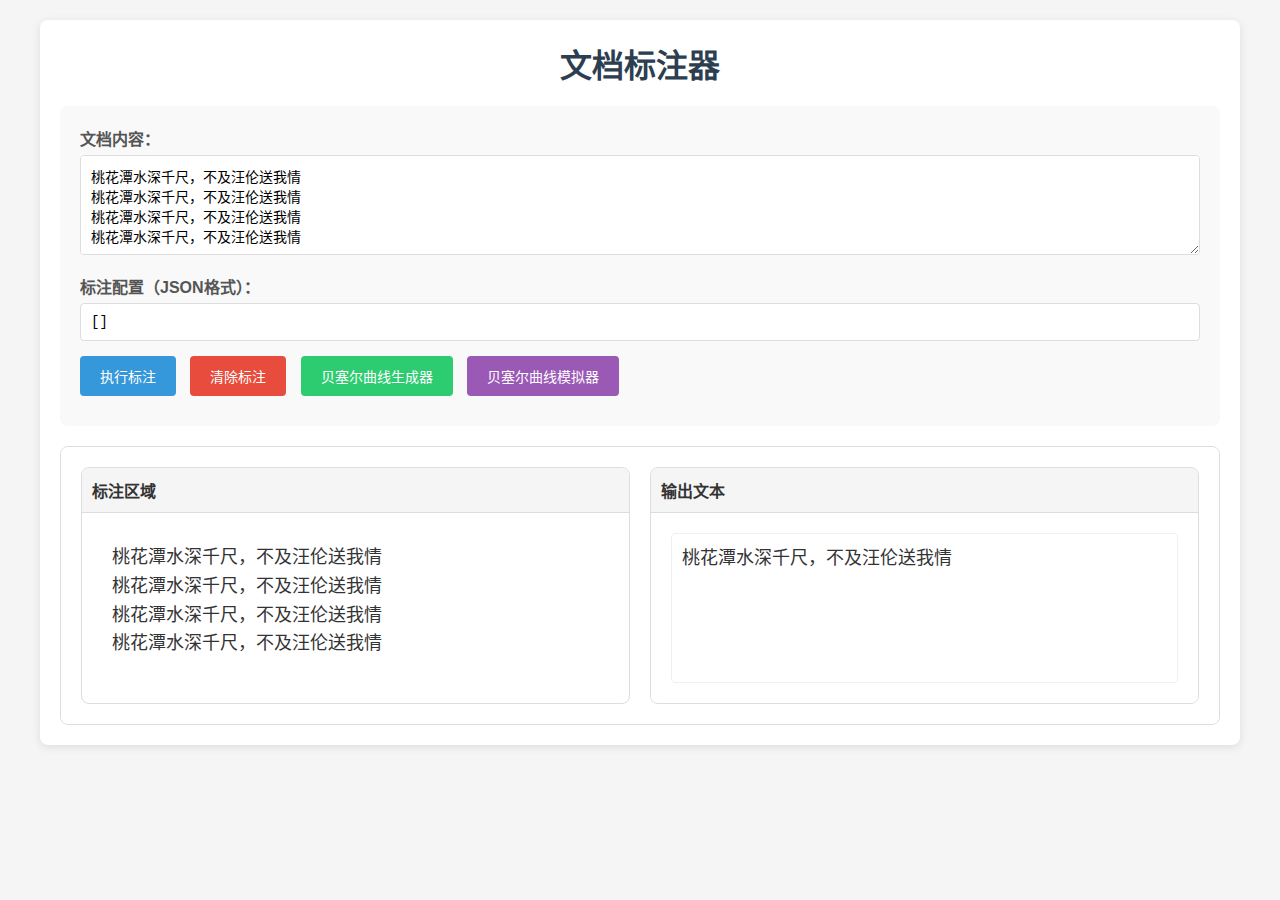
<file: index.html>
<!DOCTYPE html>
<html lang="zh-CN">
<head>
    <meta charset="UTF-8">
    <meta name="viewport" content="width=device-width, initial-scale=1.0">
    <title>文档标注器</title>
    <link rel="stylesheet" href="styles.css">
</head>
<body>
    <div class="container">
        <h1>文档标注器</h1>
        
        <div class="input-section">
            <div class="input-group">
                <label for="document-text">文档内容：</label>
                <textarea id="document-text" placeholder="请输入或粘贴文档内容...">桃花潭水深千尺，不及汪伦送我情
桃花潭水深千尺，不及汪伦送我情
桃花潭水深千尺，不及汪伦送我情
桃花潭水深千尺，不及汪伦送我情</textarea>
            </div>
            
            <div class="input-group">
                <label for="annotation-input">标注配置（JSON格式）：</label>
                <input type="text" id="annotation-input" placeholder='例如：{"start_index":0,"end_index":3}' value='[]'>
            </div>
            
            <!-- 移除了标注类型按钮，改为右键菜单 -->
            
            <!-- 贝塞尔曲线参数调整已移除，使用预定义的多阶贝塞尔曲线 -->
            
            <div class="action-buttons">
                <button id="execute-btn">执行标注</button>
                <button id="clear-btn">清除标注</button>
                <a href="bezier.html" style="display: inline-block; padding: 10px 20px; margin-right: 10px; background-color: #2ecc71; color: white; text-decoration: none; border-radius: 4px; font-size: 14px; transition: all 0.3s;">贝塞尔曲线生成器</a>
                <a href="bezier-simulator.html" style="display: inline-block; padding: 10px 20px; margin-right: 10px; background-color: #9b59b6; color: white; text-decoration: none; border-radius: 4px; font-size: 14px; transition: all 0.3s;">贝塞尔曲线模拟器</a>
            </div>
        </div>
        
        <div class="preview-section">
            <div class="preview-container">
                <!-- 左侧：标注区域 -->
                <div class="preview-panel annotation-panel">
                    <h3>标注区域</h3>
                    <div class="document-layer" id="document-layer">
                        <div class="text-content" id="text-content">桃花潭水深千尺，不及汪伦送我情</div>
                        <canvas class="annotation-layer" id="annotation-canvas" width="500" height="200"></canvas>
                    </div>
                </div>
                <!-- 右侧：输出文本区域 -->
                <div class="preview-panel output-panel">
                    <h3>输出文本</h3>
                    <div class="output-layer" id="output-layer">
                        <div class="output-content" id="output-content">桃花潭水深千尺，不及汪伦送我情</div>
                    </div>
                </div>
            </div>
        </div>
        
        <!-- 右键菜单 -->
        <div id="context-menu">
            <div class="menu-item" data-action="box">框选 (Box)</div>
            <div class="menu-item" data-action="delete">删除 (Delete)</div>
            <div class="menu-item" data-action="switch">换位 (Switch)</div>
            <div class="menu-item" data-action="clear">清除 (Clear)</div>
        </div>
    </div>
    
    <script src="pz_box.js"></script>
    <script src="pz_delete.js"></script>
    <script src="pz_switch.js"></script>
    <script src="script.js"></script>
    <script src="pz_clear.js"></script>
</body>
</html>
</file>
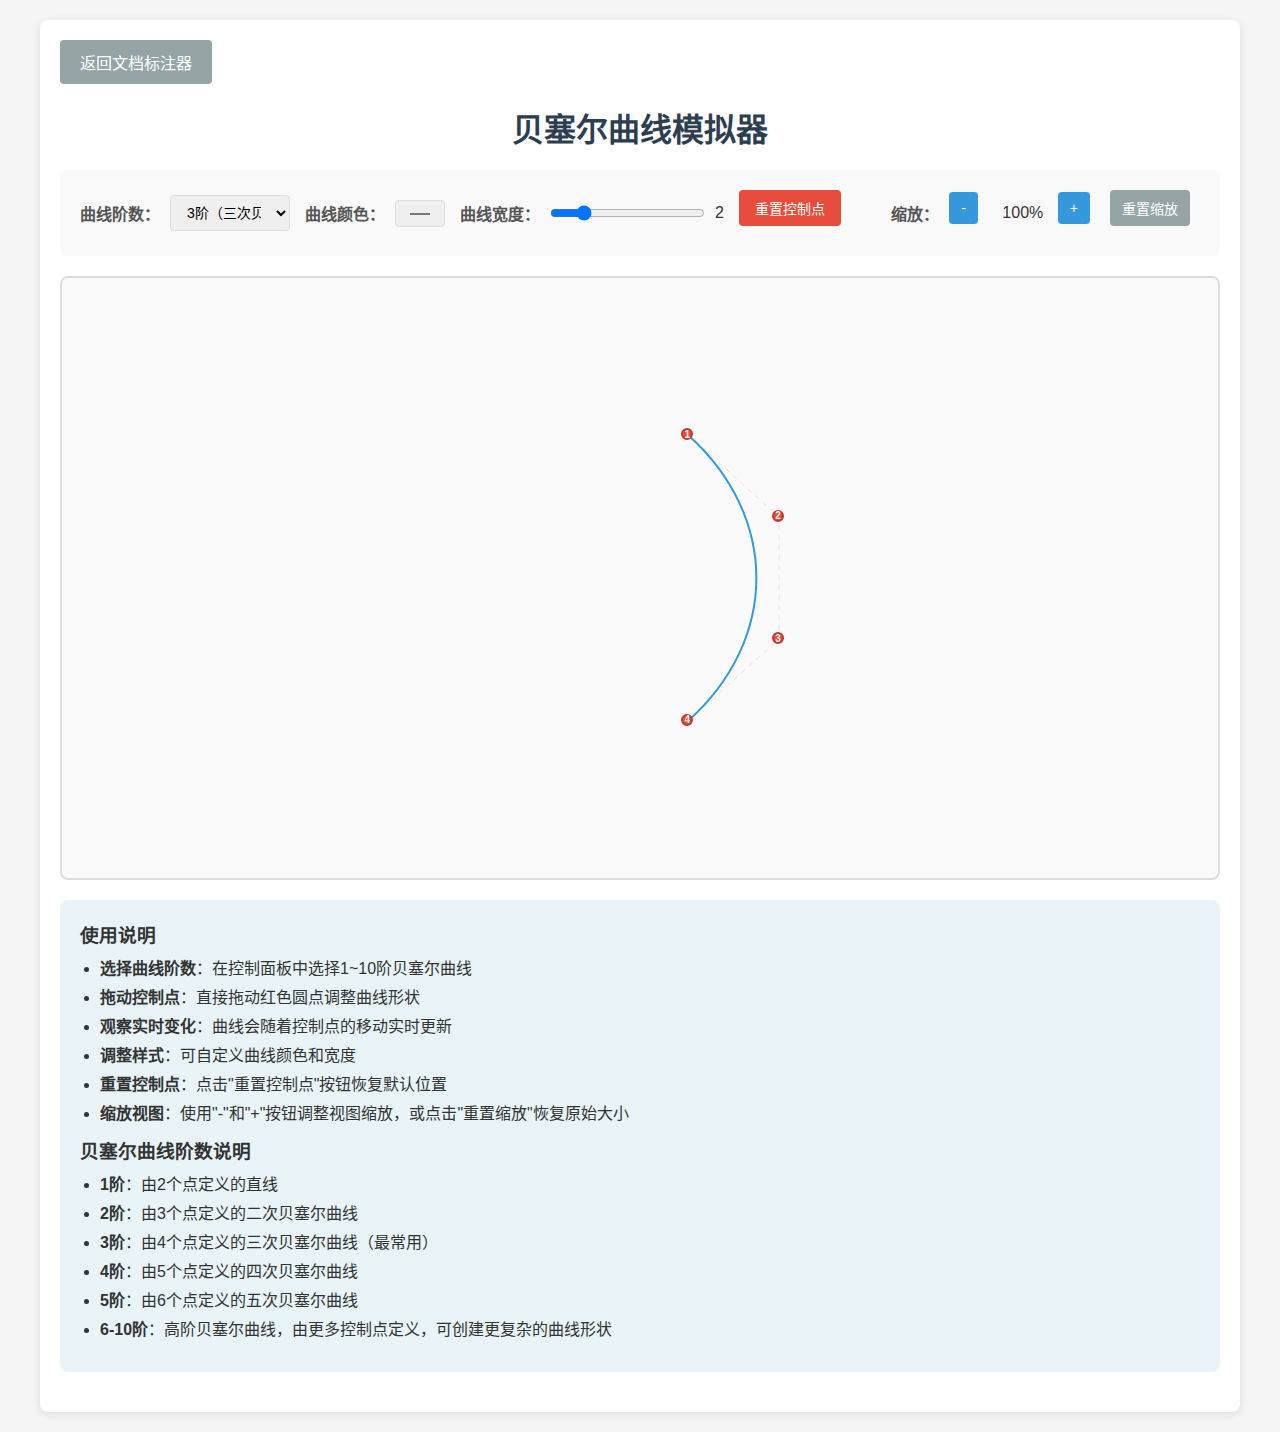
<file: bezier-simulator.html>
<!DOCTYPE html>
<html lang="zh-CN">
<head>
    <meta charset="UTF-8">
    <meta name="viewport" content="width=device-width, initial-scale=1.0">
    <title>贝塞尔曲线模拟器</title>
    <link rel="stylesheet" href="styles.css">
    <style>
        /* 贝塞尔曲线模拟器专用样式 */
        .bezier-simulator-container {
            max-width: 1200px;
            margin: 20px auto;
            padding: 20px;
            background-color: white;
            border-radius: 8px;
            box-shadow: 0 2px 10px rgba(0, 0, 0, 0.1);
        }
        
        .bezier-simulator-title {
            text-align: center;
            color: #2c3e50;
            margin-bottom: 20px;
        }
        
        .bezier-simulator-controls {
            margin: 20px 0;
            padding: 20px;
            background-color: #f9f9f9;
            border-radius: 8px;
            display: flex;
            flex-wrap: wrap;
            align-items: center;
            gap: 15px;
        }
        
        .control-group {
            display: flex;
            align-items: center;
            gap: 10px;
        }
        
        .control-group label {
            font-weight: bold;
            color: #555;
        }
        
        .control-group input, .control-group select {
            padding: 8px 12px;
            border: 1px solid #ddd;
            border-radius: 4px;
            font-size: 14px;
        }
        
        #degree-select {
            width: 120px;
        }
        
        .bezier-canvas-container {
            position: relative;
            margin: 20px 0;
            border: 2px solid #ddd;
            border-radius: 8px;
            overflow: hidden;
            background-color: #fafafa;
        }
        
        #bezier-canvas {
            display: block;
            cursor: crosshair;
        }
        
        .point {
            position: absolute;
            width: 12px;
            height: 12px;
            background-color: #e74c3c;
            border: 2px solid #c0392b;
            border-radius: 50%;
            cursor: move;
            user-select: none;
            display: flex;
            align-items: center;
            justify-content: center;
            color: white;
            font-size: 10px;
            font-weight: bold;
        }
        
        .point:hover {
            background-color: #c0392b;
            transform: scale(1.2);
        }
        
        .info-panel {
            margin: 20px 0;
            padding: 20px;
            background-color: #e8f4f8;
            border-radius: 8px;
        }
        
        .info-panel h3 {
            margin-top: 0;
            color: #333;
        }
        
        .info-panel ul {
            margin: 10px 0;
            padding-left: 20px;
        }
        
        .info-panel li {
            margin: 5px 0;
            line-height: 1.5;
        }
        
        .back-link {
            display: inline-block;
            margin-bottom: 20px;
            padding: 10px 20px;
            background-color: #95a5a6;
            color: white;
            text-decoration: none;
            border-radius: 4px;
            transition: all 0.3s;
        }
        
        .back-link:hover {
            background-color: #7f8c8d;
        }
    </style>
</head>
<body>
    <div class="bezier-simulator-container">
        <a href="index.html" class="back-link">返回文档标注器</a>
        <h1 class="bezier-simulator-title">贝塞尔曲线模拟器</h1>
        
        <div class="bezier-simulator-controls">
            <div class="control-group">
                <label for="degree-select">曲线阶数：</label>
                <select id="degree-select">
                    <option value="1">1阶（直线）</option>
                    <option value="2">2阶（二次贝塞尔）</option>
                    <option value="3" selected>3阶（三次贝塞尔）</option>
                    <option value="4">4阶（四次贝塞尔）</option>
                    <option value="5">5阶（五次贝塞尔）</option>
                    <option value="6">6阶（六次贝塞尔）</option>
                    <option value="7">7阶（七次贝塞尔）</option>
                    <option value="8">8阶（八次贝塞尔）</option>
                    <option value="9">9阶（九次贝塞尔）</option>
                    <option value="10">10阶（十次贝塞尔）</option>
                </select>
            </div>
            
            <div class="control-group">
                <label for="curve-color">曲线颜色：</label>
                <input type="color" id="curve-color" value="#3498db">
            </div>
            
            <div class="control-group">
                <label for="curve-width">曲线宽度：</label>
                <input type="range" id="curve-width" min="1" max="10" value="2">
                <span id="curve-width-value">2</span>
            </div>
            
            <div class="control-group">
                <button id="reset-btn" style="padding: 8px 16px; background-color: #e74c3c; color: white; border: none; border-radius: 4px; cursor: pointer;">重置控制点</button>
            </div>
            
            <div class="control-group" style="margin-left: auto;">
                <label for="zoom-level">缩放：</label>
                <button id="zoom-out-btn" style="padding: 8px 12px; background-color: #3498db; color: white; border: none; border-radius: 4px; cursor: pointer;">-</button>
                <span id="zoom-level" style="min-width: 50px; display: inline-block; text-align: center;">100%</span>
                <button id="zoom-in-btn" style="padding: 8px 12px; background-color: #3498db; color: white; border: none; border-radius: 4px; cursor: pointer;">+</button>
                <button id="reset-zoom-btn" style="padding: 8px 12px; background-color: #95a5a6; color: white; border: none; border-radius: 4px; cursor: pointer;">重置缩放</button>
            </div>
        </div>
        
        <div class="bezier-canvas-container">
            <canvas id="bezier-canvas" width="1160" height="600"></canvas>
            <div id="points-container"></div>
        </div>
        
        <div class="info-panel">
            <h3>使用说明</h3>
            <ul>
                <li><strong>选择曲线阶数</strong>：在控制面板中选择1~10阶贝塞尔曲线</li>
                <li><strong>拖动控制点</strong>：直接拖动红色圆点调整曲线形状</li>
                <li><strong>观察实时变化</strong>：曲线会随着控制点的移动实时更新</li>
                <li><strong>调整样式</strong>：可自定义曲线颜色和宽度</li>
                <li><strong>重置控制点</strong>：点击"重置控制点"按钮恢复默认位置</li>
                <li><strong>缩放视图</strong>：使用"-"和"+"按钮调整视图缩放，或点击"重置缩放"恢复原始大小</li>
            </ul>
            <h3>贝塞尔曲线阶数说明</h3>
            <ul>
                <li><strong>1阶</strong>：由2个点定义的直线</li>
                <li><strong>2阶</strong>：由3个点定义的二次贝塞尔曲线</li>
                <li><strong>3阶</strong>：由4个点定义的三次贝塞尔曲线（最常用）</li>
                <li><strong>4阶</strong>：由5个点定义的四次贝塞尔曲线</li>
                <li><strong>5阶</strong>：由6个点定义的五次贝塞尔曲线</li>
                <li><strong>6-10阶</strong>：高阶贝塞尔曲线，由更多控制点定义，可创建更复杂的曲线形状</li>
            </ul>
        </div>
    </div>
    
    <script>
        // 贝塞尔曲线模拟器
        document.addEventListener('DOMContentLoaded', () => {
            // 获取DOM元素
            const canvas = document.getElementById('bezier-canvas');
            const ctx = canvas.getContext('2d');
            const degreeSelect = document.getElementById('degree-select');
            const curveColorInput = document.getElementById('curve-color');
            const curveWidthInput = document.getElementById('curve-width');
            const curveWidthValue = document.getElementById('curve-width-value');
            const pointsContainer = document.getElementById('points-container');
            const resetBtn = document.getElementById('reset-btn');
            
            // 存储数据
            let degree = parseInt(degreeSelect.value);
            let controlPoints = [];
            let isDragging = false;
            let draggedPointIndex = -1;
            let zoomLevel = 1.0; // 缩放级别，1.0表示原始大小
            let minZoom = 0.1; // 最小缩放
            let maxZoom = 3.0; // 最大缩放
            let zoomStep = 0.1; // 缩放步长
            
            // 初始化控制点位置
            function initControlPoints() {
                controlPoints = [];
                const centerX = canvas.width / 2;
                const centerY = canvas.height / 2;
                const offset = 150;
                
                for (let i = 0; i <= degree; i++) {
                    const angle = (i / degree) * Math.PI * 0.8 - Math.PI * 0.4;
                    const x = centerX + Math.cos(angle) * offset;
                    const y = centerY + Math.sin(angle) * offset;
                    controlPoints.push({ x, y });
                }
                
                drawCurve();
                updatePointElements();
            }
            
            // 绘制贝塞尔曲线
            function drawCurve() {
                // 清空画布
                ctx.clearRect(0, 0, canvas.width, canvas.height);
                
                // 保存当前上下文状态
                ctx.save();
                
                // 应用缩放变换
                const centerX = canvas.width / 2;
                const centerY = canvas.height / 2;
                ctx.translate(centerX, centerY);
                ctx.scale(zoomLevel, zoomLevel);
                ctx.translate(-centerX, -centerY);
                
                // 绘制辅助线
                ctx.strokeStyle = '#e0e0e0';
                ctx.lineWidth = 1;
                ctx.setLineDash([5, 5]);
                
                ctx.beginPath();
                ctx.moveTo(controlPoints[0].x, controlPoints[0].y);
                for (let i = 1; i < controlPoints.length; i++) {
                    ctx.lineTo(controlPoints[i].x, controlPoints[i].y);
                }
                ctx.stroke();
                ctx.setLineDash([]);
                
                // 绘制贝塞尔曲线
                ctx.strokeStyle = curveColorInput.value;
                ctx.lineWidth = parseInt(curveWidthInput.value) / zoomLevel; // 调整线宽以适应缩放
                ctx.lineCap = 'round';
                ctx.lineJoin = 'round';
                
                ctx.beginPath();
                ctx.moveTo(controlPoints[0].x, controlPoints[0].y);
                
                if (degree === 1) {
                    // 1阶 - 直线
                    ctx.lineTo(controlPoints[1].x, controlPoints[1].y);
                } else if (degree === 2) {
                    // 2阶 - 二次贝塞尔曲线
                    ctx.quadraticCurveTo(
                        controlPoints[1].x, controlPoints[1].y,
                        controlPoints[2].x, controlPoints[2].y
                    );
                } else if (degree === 3) {
                    // 3阶 - 三次贝塞尔曲线
                    ctx.bezierCurveTo(
                        controlPoints[1].x, controlPoints[1].y,
                        controlPoints[2].x, controlPoints[2].y,
                        controlPoints[3].x, controlPoints[3].y
                    );
                } else {
                    // 4-10阶 - 使用分段三次贝塞尔曲线近似
                    for (let i = 1; i < controlPoints.length - 3; i += 2) {
                        const cp1 = controlPoints[i];
                        const cp2 = controlPoints[i + 1];
                        const cp3 = controlPoints[i + 2];
                        const midX = (cp2.x + cp3.x) / 2;
                        const midY = (cp2.y + cp3.y) / 2;
                        
                        ctx.bezierCurveTo(
                            cp1.x, cp1.y,
                            cp2.x, cp2.y,
                            midX, midY
                        );
                    }
                    
                    // 处理最后一段
                    const lastIndex = controlPoints.length - 1;
                    if (lastIndex >= 3) {
                        const cp1 = controlPoints[lastIndex - 2];
                        const cp2 = controlPoints[lastIndex - 1];
                        const end = controlPoints[lastIndex];
                        
                        ctx.bezierCurveTo(
                            cp1.x, cp1.y,
                            cp2.x, cp2.y,
                            end.x, end.y
                        );
                    }
                }
                
                ctx.stroke();
                
                // 恢复上下文状态
                ctx.restore();
            }
            
            // 创建控制点元素
            function updatePointElements() {
                // 清空现有元素
                pointsContainer.innerHTML = '';
                
                // 创建新的控制点元素
                controlPoints.forEach((point, index) => {
                    const pointElement = document.createElement('div');
                    pointElement.className = 'point';
                    pointElement.textContent = index + 1;
                    
                    // 应用缩放变换到控制点位置
                    const centerX = canvas.width / 2;
                    const centerY = canvas.height / 2;
                    const scaledX = centerX + (point.x - centerX) * zoomLevel;
                    const scaledY = centerY + (point.y - centerY) * zoomLevel;
                    
                    pointElement.style.left = `${scaledX - 7}px`;
                    pointElement.style.top = `${scaledY - 7}px`;
                    pointElement.dataset.index = index;
                    
                    // 添加拖动事件
                    pointElement.addEventListener('mousedown', (e) => {
                        isDragging = true;
                        draggedPointIndex = index;
                        e.preventDefault();
                    });
                    
                    pointsContainer.appendChild(pointElement);
                });
            }
            
            // 处理鼠标移动
            function handleMouseMove(e) {
                if (!isDragging) return;
                
                const rect = canvas.getBoundingClientRect();
                let x = e.clientX - rect.left;
                let y = e.clientY - rect.top;
                
                // 应用反向缩放变换，将屏幕坐标转换为原始坐标
                const centerX = canvas.width / 2;
                const centerY = canvas.height / 2;
                x = centerX + (x - centerX) / zoomLevel;
                y = centerY + (y - centerY) / zoomLevel;
                
                // 更新控制点位置
                controlPoints[draggedPointIndex] = { x, y };
                
                // 重新绘制曲线和控制点
                drawCurve();
                updatePointElements();
            }
            
            // 处理鼠标释放
            function handleMouseUp() {
                isDragging = false;
                draggedPointIndex = -1;
            }
            
            // 初始化
            initControlPoints();
            
            // 获取缩放相关DOM元素
            const zoomLevelSpan = document.getElementById('zoom-level');
            const zoomOutBtn = document.getElementById('zoom-out-btn');
            const zoomInBtn = document.getElementById('zoom-in-btn');
            const resetZoomBtn = document.getElementById('reset-zoom-btn');
            
            // 更新缩放级别显示
            function updateZoomDisplay() {
                zoomLevelSpan.textContent = `${Math.round(zoomLevel * 100)}%`;
            }
            
            // 放大
            function zoomIn() {
                if (zoomLevel < maxZoom) {
                    zoomLevel += zoomStep;
                    if (zoomLevel > maxZoom) zoomLevel = maxZoom;
                    drawCurve();
                    updatePointElements();
                    updateZoomDisplay();
                }
            }
            
            // 缩小
            function zoomOut() {
                if (zoomLevel > minZoom) {
                    zoomLevel -= zoomStep;
                    if (zoomLevel < minZoom) zoomLevel = minZoom;
                    drawCurve();
                    updatePointElements();
                    updateZoomDisplay();
                }
            }
            
            // 重置缩放
            function resetZoom() {
                zoomLevel = 1.0;
                drawCurve();
                updatePointElements();
                updateZoomDisplay();
            }
            
            // 事件监听
            
            // 曲线阶数变化
            degreeSelect.addEventListener('change', (e) => {
                degree = parseInt(e.target.value);
                initControlPoints();
            });
            
            // 曲线宽度变化
            curveWidthInput.addEventListener('input', (e) => {
                curveWidthValue.textContent = e.target.value;
                drawCurve();
            });
            
            // 曲线颜色变化
            curveColorInput.addEventListener('input', () => {
                drawCurve();
            });
            
            // 重置控制点
            resetBtn.addEventListener('click', initControlPoints);
            
            // 缩放控制
            zoomOutBtn.addEventListener('click', zoomOut);
            zoomInBtn.addEventListener('click', zoomIn);
            resetZoomBtn.addEventListener('click', resetZoom);
            
            // 鼠标事件
            document.addEventListener('mousemove', handleMouseMove);
            document.addEventListener('mouseup', handleMouseUp);
            document.addEventListener('mouseleave', handleMouseUp);
            
            // 初始化缩放显示
            updateZoomDisplay();
        });
    </script>
</body>
</html>
</file>
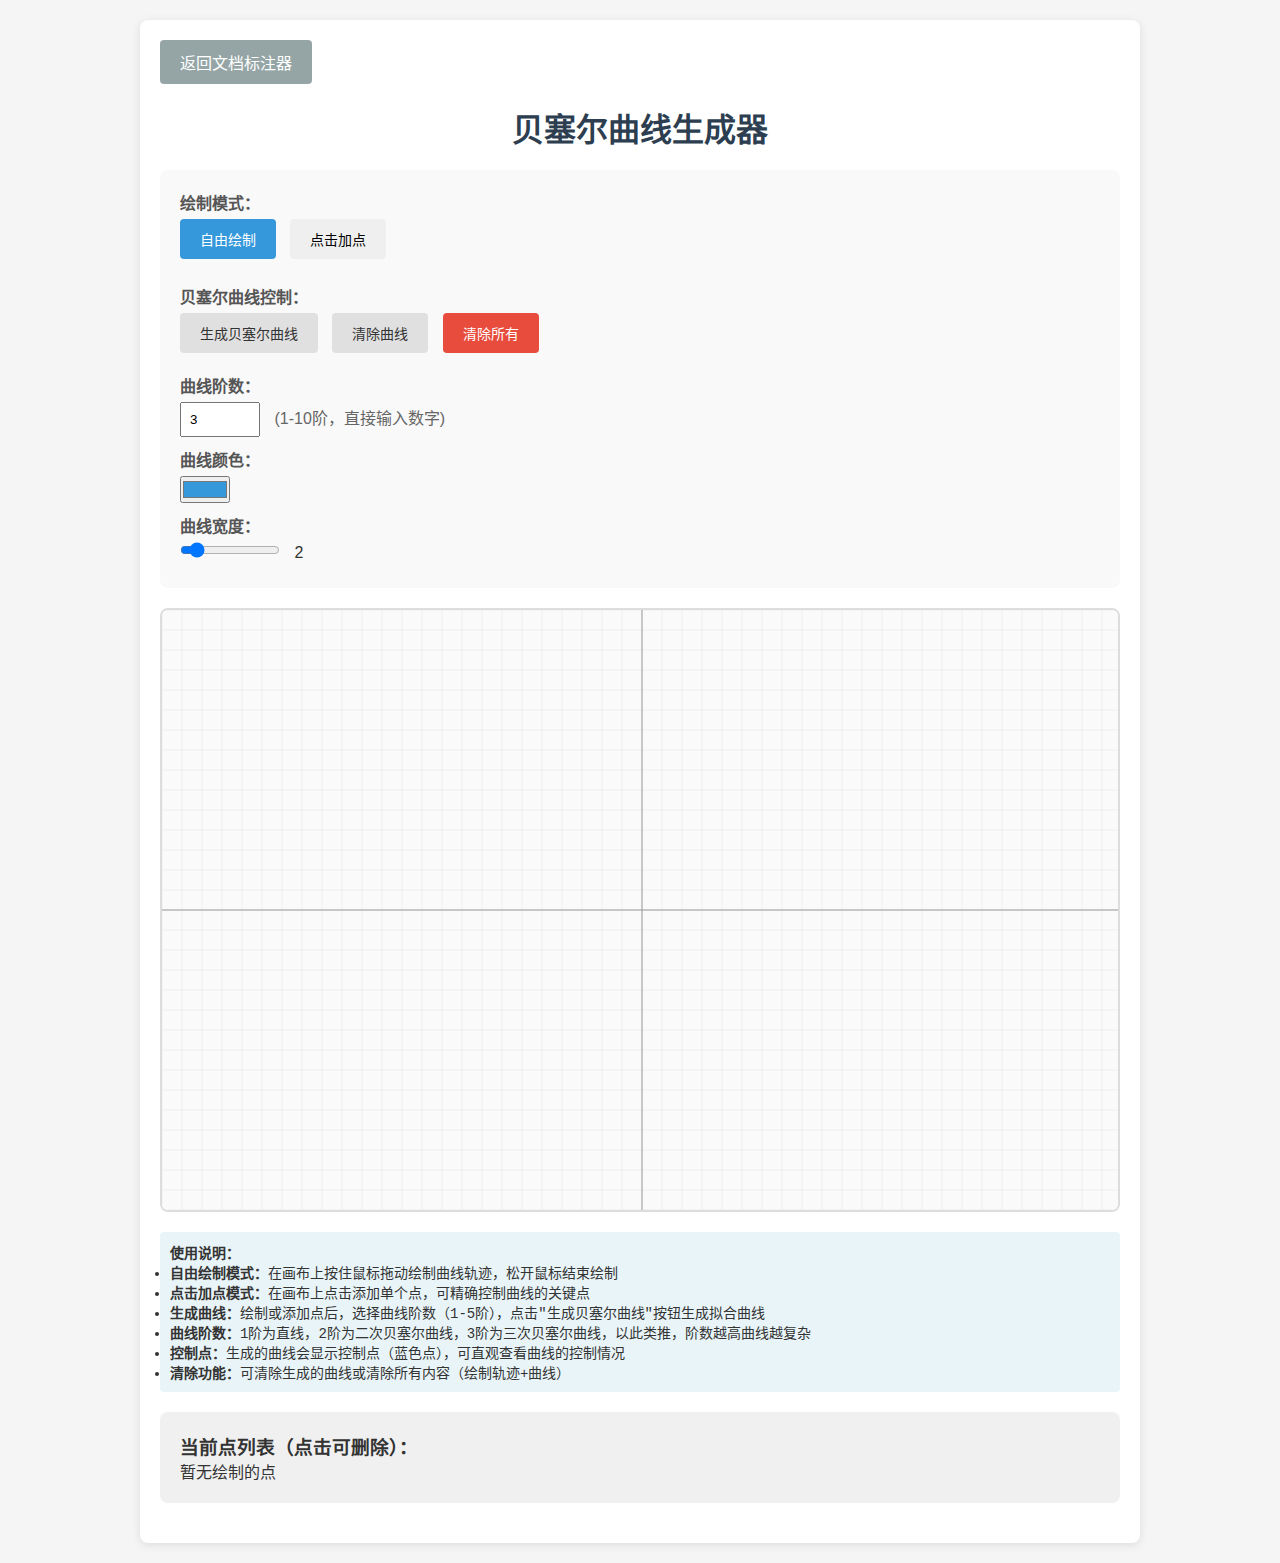
<file: bezier.html>
<!DOCTYPE html>
<html lang="zh-CN">
<head>
    <meta charset="UTF-8">
    <meta name="viewport" content="width=device-width, initial-scale=1.0">
    <title>贝塞尔曲线生成器</title>
    <link rel="stylesheet" href="styles.css">
    <style>
        /* 贝塞尔曲线生成器专用样式 */
        .bezier-container {
            max-width: 1000px;
            margin: 20px auto;
            padding: 20px;
            background-color: white;
            border-radius: 8px;
            box-shadow: 0 2px 10px rgba(0, 0, 0, 0.1);
        }
        
        .bezier-title {
            text-align: center;
            color: #2c3e50;
            margin-bottom: 20px;
        }
        
        .bezier-canvas-container {
            position: relative;
            margin: 20px 0;
            border: 2px solid #ddd;
            border-radius: 8px;
            overflow: hidden;
        }
        
        #bezier-canvas {
            display: block;
            background-color: #fafafa;
            cursor: crosshair;
        }
        
        .bezier-controls {
            margin: 20px 0;
            padding: 20px;
            background-color: #f9f9f9;
            border-radius: 8px;
        }
        
        .bezier-controls label {
            display: block;
            margin-bottom: 5px;
            font-weight: bold;
            color: #555;
        }
        
        .bezier-controls input, .bezier-controls button {
            margin-right: 10px;
            margin-bottom: 10px;
        }
        
        .points-list {
            margin: 20px 0;
            padding: 20px;
            background-color: #f0f0f0;
            border-radius: 8px;
            max-height: 200px;
            overflow-y: auto;
        }
        
        .points-list h3 {
            margin-top: 0;
            color: #333;
        }
        
        .point-item {
            margin: 5px 0;
            padding: 5px 10px;
            background-color: white;
            border-radius: 4px;
            font-family: 'Courier New', monospace;
            font-size: 14px;
        }
        
        .curve-info {
            margin: 10px 0;
            padding: 10px;
            background-color: #e8f4f8;
            border-radius: 4px;
            font-family: 'Courier New', monospace;
            font-size: 14px;
        }
        
        /* 按钮样式增强 */
        .bezier-btn {
            padding: 10px 20px;
            border: none;
            border-radius: 4px;
            font-size: 14px;
            cursor: pointer;
            transition: all 0.3s;
        }
        
        .bezier-btn-primary {
            background-color: #3498db;
            color: white;
        }
        
        .bezier-btn-primary:hover {
            background-color: #2980b9;
        }
        
        .bezier-btn-secondary {
            background-color: #e0e0e0;
            color: #333;
        }
        
        .bezier-btn-secondary:hover {
            background-color: #d0d0d0;
        }
        
        .bezier-btn-danger {
            background-color: #e74c3c;
            color: white;
        }
        
        .bezier-btn-danger:hover {
            background-color: #c0392b;
        }
        
        /* 返回按钮 */
        .back-link {
            display: inline-block;
            margin-bottom: 20px;
            padding: 10px 20px;
            background-color: #95a5a6;
            color: white;
            text-decoration: none;
            border-radius: 4px;
            transition: all 0.3s;
        }
        
        .back-link:hover {
            background-color: #7f8c8d;
        }
    </style>
</head>
<body>
    <div class="bezier-container">
        <a href="index.html" class="back-link">返回文档标注器</a>
        <h1 class="bezier-title">贝塞尔曲线生成器</h1>
        
        <div class="bezier-controls">
            <label>绘制模式：</label>
            <button class="bezier-btn bezier-btn-primary" id="draw-mode-btn" data-mode="draw">自由绘制</button>
            <button class="bezier-btn" id="add-point-mode-btn" data-mode="add">点击加点</button>
            
            <div style="margin-top: 15px;">
                <label>贝塞尔曲线控制：</label>
                <button class="bezier-btn bezier-btn-secondary" id="generate-curve-btn">生成贝塞尔曲线</button>
                <button class="bezier-btn bezier-btn-secondary" id="clear-curves-btn">清除曲线</button>
                <button class="bezier-btn bezier-btn-danger" id="clear-all-btn">清除所有</button>
            </div>
            
            <div style="margin-top: 10px;">
                <label for="curve-degree">曲线阶数：</label>
                <input type="number" id="curve-degree" min="1" max="10" value="3" style="padding: 8px; width: 80px; margin-right: 10px;">
                <span style="color: #666; margin-right: 10px;">(1-10阶，直接输入数字)</span>
                
                <label for="curve-color">曲线颜色：</label>
                <input type="color" id="curve-color" value="#3498db" style="margin-right: 10px;">
                
                <label for="curve-width">曲线宽度：</label>
                <input type="range" id="curve-width" min="1" max="10" value="2" style="width: 100px; margin-right: 10px;">
                <span id="curve-width-value">2</span>
            </div>
        </div>
        
        <div class="bezier-canvas-container">
            <canvas id="bezier-canvas" width="960" height="600"></canvas>
        </div>
        
        <div class="curve-info">
            <strong>使用说明：</strong>
            <ul>
                <li><strong>自由绘制模式：</strong>在画布上按住鼠标拖动绘制曲线轨迹，松开鼠标结束绘制</li>
                <li><strong>点击加点模式：</strong>在画布上点击添加单个点，可精确控制曲线的关键点</li>
                <li><strong>生成曲线：</strong>绘制或添加点后，选择曲线阶数（1-5阶），点击"生成贝塞尔曲线"按钮生成拟合曲线</li>
                <li><strong>曲线阶数：</strong>1阶为直线，2阶为二次贝塞尔曲线，3阶为三次贝塞尔曲线，以此类推，阶数越高曲线越复杂</li>
                <li><strong>控制点：</strong>生成的曲线会显示控制点（蓝色点），可直观查看曲线的控制情况</li>
                <li><strong>清除功能：</strong>可清除生成的曲线或清除所有内容（绘制轨迹+曲线）</li>
            </ul>
        </div>
        
        <div class="points-list">
            <h3>当前点列表（点击可删除）：</h3>
            <div id="points-container"></div>
        </div>
    </div>
    
    <script>
        // 贝塞尔曲线生成器 - 支持自由绘制和曲线拟合
        document.addEventListener('DOMContentLoaded', () => {
            // 获取DOM元素
            const canvas = document.getElementById('bezier-canvas');
            const ctx = canvas.getContext('2d');
            const drawModeBtn = document.getElementById('draw-mode-btn');
            const addPointModeBtn = document.getElementById('add-point-mode-btn');
            const generateCurveBtn = document.getElementById('generate-curve-btn');
            const clearCurvesBtn = document.getElementById('clear-curves-btn');
            const clearAllBtn = document.getElementById('clear-all-btn');
            const curveColorInput = document.getElementById('curve-color');
            const curveWidthInput = document.getElementById('curve-width');
            const curveWidthValue = document.getElementById('curve-width-value');
            const curveDegreeInput = document.getElementById('curve-degree');
            const pointsContainer = document.getElementById('points-container');
            
            // 存储数据
            let drawnPoints = []; // 用户绘制的原始点
            let fittedPoints = []; // 用于拟合的点（采样后的）
            let curves = []; // 生成的贝塞尔曲线
            let currentMode = 'draw'; // 当前模式：'draw' 或 'add'
            let isDrawing = false; // 是否正在绘制
            
            // 初始化画布
            function initCanvas() {
                drawGrid();
                redrawAll();
            }
            
            // 绘制网格
            function drawGrid() {
                ctx.clearRect(0, 0, canvas.width, canvas.height);
                
                // 绘制网格线
                ctx.strokeStyle = '#e0e0e0';
                ctx.lineWidth = 0.5;
                
                // 垂直线
                for (let x = 0; x <= canvas.width; x += 20) {
                    ctx.beginPath();
                    ctx.moveTo(x, 0);
                    ctx.lineTo(x, canvas.height);
                    ctx.stroke();
                }
                
                // 水平线
                for (let y = 0; y <= canvas.height; y += 20) {
                    ctx.beginPath();
                    ctx.moveTo(0, y);
                    ctx.lineTo(canvas.width, y);
                    ctx.stroke();
                }
                
                // 绘制坐标轴
                ctx.strokeStyle = '#999';
                ctx.lineWidth = 1;
                
                // x轴
                ctx.beginPath();
                ctx.moveTo(0, canvas.height / 2);
                ctx.lineTo(canvas.width, canvas.height / 2);
                ctx.stroke();
                
                // y轴
                ctx.beginPath();
                ctx.moveTo(canvas.width / 2, 0);
                ctx.lineTo(canvas.width / 2, canvas.height);
                ctx.stroke();
            }
            
            // 绘制点
            function drawPoint(x, y, index, color = '#e74c3c') {
                // 绘制点
                ctx.fillStyle = color;
                ctx.beginPath();
                ctx.arc(x, y, 6, 0, Math.PI * 2);
                ctx.fill();
                
                // 绘制点的边框
                ctx.strokeStyle = color === '#e74c3c' ? '#c0392b' : '#2980b9';
                ctx.lineWidth = 2;
                ctx.stroke();
                
                // 绘制点的序号
                ctx.fillStyle = 'white';
                ctx.font = '12px Arial';
                ctx.textAlign = 'center';
                ctx.textBaseline = 'middle';
                ctx.fillText(index, x, y);
            }
            
            // 绘制原始绘制轨迹
            function drawDrawnPoints() {
                if (drawnPoints.length < 2) return;
                
                ctx.strokeStyle = '#95a5a6';
                ctx.lineWidth = 2;
                ctx.lineCap = 'round';
                ctx.lineJoin = 'round';
                
                ctx.beginPath();
                ctx.moveTo(drawnPoints[0].x, drawnPoints[0].y);
                
                for (let i = 1; i < drawnPoints.length; i++) {
                    ctx.lineTo(drawnPoints[i].x, drawnPoints[i].y);
                }
                
                ctx.stroke();
            }
            
            // 采样绘制的点，减少点的数量
            function samplePoints(points, sampleSize = 20) {
                if (points.length <= sampleSize) return points;
                
                const sampled = [];
                const step = points.length / sampleSize;
                
                for (let i = 0; i < sampleSize; i++) {
                    const index = Math.round(i * step);
                    sampled.push(points[Math.min(index, points.length - 1)]);
                }
                
                return sampled;
            }
            
            // 贝塞尔曲线拟合算法（使用最小二乘法）
            function fitBezierCurve(points, degree) {
                if (points.length < 2) return null;
                if (degree < 1) degree = 1;
                
                // 简单实现：使用控制点插值法生成贝塞尔曲线
                // 对于n阶贝塞尔曲线，需要n+1个控制点
                const controlPoints = [];
                const n = Math.min(degree, points.length - 1);
                
                // 如果点数不足，使用所有点作为控制点
                if (points.length <= n + 1) {
                    return points;
                }
                
                // 计算控制点
                for (let i = 0; i <= n; i++) {
                    const index = Math.round((i / n) * (points.length - 1));
                    controlPoints.push(points[index]);
                }
                
                return controlPoints;
            }
            
            // 绘制n阶贝塞尔曲线
            function drawNthDegreeBezier(controlPoints, color, width) {
                if (controlPoints.length < 2) return;
                
                ctx.strokeStyle = color;
                ctx.lineWidth = width;
                ctx.lineCap = 'round';
                ctx.lineJoin = 'round';
                
                ctx.beginPath();
                ctx.moveTo(controlPoints[0].x, controlPoints[0].y);
                
                // 根据控制点数量绘制不同阶数的贝塞尔曲线
                switch (controlPoints.length) {
                    case 2: // 1阶（直线）
                        ctx.lineTo(controlPoints[1].x, controlPoints[1].y);
                        break;
                    case 3: // 2阶贝塞尔曲线
                        ctx.quadraticCurveTo(
                            controlPoints[1].x, controlPoints[1].y,
                            controlPoints[2].x, controlPoints[2].y
                        );
                        break;
                    case 4: // 3阶贝塞尔曲线
                        ctx.bezierCurveTo(
                            controlPoints[1].x, controlPoints[1].y,
                            controlPoints[2].x, controlPoints[2].y,
                            controlPoints[3].x, controlPoints[3].y
                        );
                        break;
                    default: // 高阶贝塞尔曲线，使用分段绘制
                        for (let i = 1; i < controlPoints.length - 2; i += 2) {
                            const cp1 = controlPoints[i];
                            const cp2 = controlPoints[i + 1];
                            const end = i + 2 < controlPoints.length ? controlPoints[i + 2] : controlPoints[controlPoints.length - 1];
                            
                            ctx.bezierCurveTo(
                                cp1.x, cp1.y,
                                cp2.x, cp2.y,
                                end.x, end.y
                            );
                        }
                }
                
                ctx.stroke();
                
                // 绘制控制点
                controlPoints.forEach((point, index) => {
                    drawPoint(point.x, point.y, index + 1, '#3498db');
                });
            }
            
            // 生成贝塞尔曲线
            function generateBezierCurve() {
                if (drawnPoints.length < 2) {
                    alert('请先绘制一些点或添加至少2个点');
                    return;
                }
                
                // 采样绘制的点
                fittedPoints = samplePoints(drawnPoints, 20);
                
                // 获取曲线阶数并验证
                let degree = parseInt(curveDegreeInput.value);
                
                // 验证输入范围
                if (isNaN(degree) || degree < 1 || degree > 10) {
                    alert('请输入有效的曲线阶数（1-10）');
                    curveDegreeInput.value = 3; // 重置为默认值
                    return;
                }
                
                // 确保阶数不超过采样点数量
                const maxPossibleDegree = Math.min(degree, fittedPoints.length - 1);
                if (maxPossibleDegree < degree) {
                    degree = maxPossibleDegree;
                    curveDegreeInput.value = degree; // 更新输入框显示
                }
                
                // 拟合贝塞尔曲线
                const controlPoints = fitBezierCurve(fittedPoints, degree);
                if (!controlPoints) return;
                
                // 绘制并保存曲线
                const color = curveColorInput.value;
                const width = parseInt(curveWidthInput.value);
                
                drawNthDegreeBezier(controlPoints, color, width);
                
                // 保存曲线信息
                curves.push({
                    controlPoints: [...controlPoints],
                    color: color,
                    width: width,
                    degree: degree
                });
                
                updatePointsList();
            }
            
            // 重新绘制所有内容
            function redrawAll() {
                drawGrid();
                
                // 绘制原始绘制轨迹
                drawDrawnPoints();
                
                // 绘制生成的贝塞尔曲线
                curves.forEach(curve => {
                    drawNthDegreeBezier(curve.controlPoints, curve.color, curve.width);
                });
            }
            
            // 更新点列表
            function updatePointsList() {
                pointsContainer.innerHTML = '';
                
                if (drawnPoints.length === 0) {
                    pointsContainer.innerHTML = '<p>暂无绘制的点</p>';
                    return;
                }
                
                const pointCount = document.createElement('div');
                pointCount.style.fontWeight = 'bold';
                pointCount.style.marginBottom = '10px';
                pointCount.textContent = `绘制的点：${drawnPoints.length} 个，采样后用于拟合的点：${fittedPoints.length} 个`;
                pointsContainer.appendChild(pointCount);
                
                if (curves.length > 0) {
                    const curveInfo = document.createElement('div');
                    curveInfo.style.marginTop = '10px';
                    curveInfo.style.padding = '10px';
                    curveInfo.style.backgroundColor = '#e8f4f8';
                    curveInfo.style.borderRadius = '4px';
                    curveInfo.innerHTML = `<strong>生成的曲线：</strong>${curves.length} 条`;
                    pointsContainer.appendChild(curveInfo);
                }
            }
            
            // 添加点
            function addPoint(x, y) {
                drawnPoints.push({ x, y });
                updatePointsList();
                redrawAll();
            }
            
            // 切换绘制模式
            function switchMode(mode) {
                currentMode = mode;
                
                // 更新按钮状态
                drawModeBtn.classList.toggle('bezier-btn-primary', mode === 'draw');
                addPointModeBtn.classList.toggle('bezier-btn-primary', mode === 'add');
                
                // 更新鼠标样式
                canvas.style.cursor = mode === 'draw' ? 'crosshair' : 'pointer';
            }
            
            // 清除曲线
            function clearCurves() {
                curves = [];
                redrawAll();
                updatePointsList();
            }
            
            // 清除所有（点+曲线）
            function clearAll() {
                drawnPoints = [];
                fittedPoints = [];
                curves = [];
                redrawAll();
                updatePointsList();
            }
            
            // 事件监听
            
            // 绘制模式切换
            drawModeBtn.addEventListener('click', () => switchMode('draw'));
            addPointModeBtn.addEventListener('click', () => switchMode('add'));
            
            // 画布事件 - 自由绘制
            canvas.addEventListener('mousedown', (event) => {
                const rect = canvas.getBoundingClientRect();
                const x = event.clientX - rect.left;
                const y = event.clientY - rect.top;
                
                if (currentMode === 'draw') {
                    isDrawing = true;
                    drawnPoints = [{ x, y }]; // 开始新的绘制
                } else {
                    addPoint(x, y); // 添加单个点
                }
            });
            
            canvas.addEventListener('mousemove', (event) => {
                if (currentMode === 'draw' && isDrawing) {
                    const rect = canvas.getBoundingClientRect();
                    const x = event.clientX - rect.left;
                    const y = event.clientY - rect.top;
                    
                    drawnPoints.push({ x, y });
                    redrawAll();
                }
            });
            
            canvas.addEventListener('mouseup', () => {
                isDrawing = false;
                updatePointsList();
            });
            
            canvas.addEventListener('mouseleave', () => {
                isDrawing = false;
            });
            
            // 生成曲线按钮
            generateCurveBtn.addEventListener('click', generateBezierCurve);
            
            // 清除曲线按钮
            clearCurvesBtn.addEventListener('click', clearCurves);
            
            // 清除所有按钮
            clearAllBtn.addEventListener('click', clearAll);
            
            // 曲线宽度变化
            curveWidthInput.addEventListener('input', (event) => {
                curveWidthValue.textContent = event.target.value;
            });
            
            // 初始化
            initCanvas();
            updatePointsList();
        });
    </script>
</body>
</html>
</file>
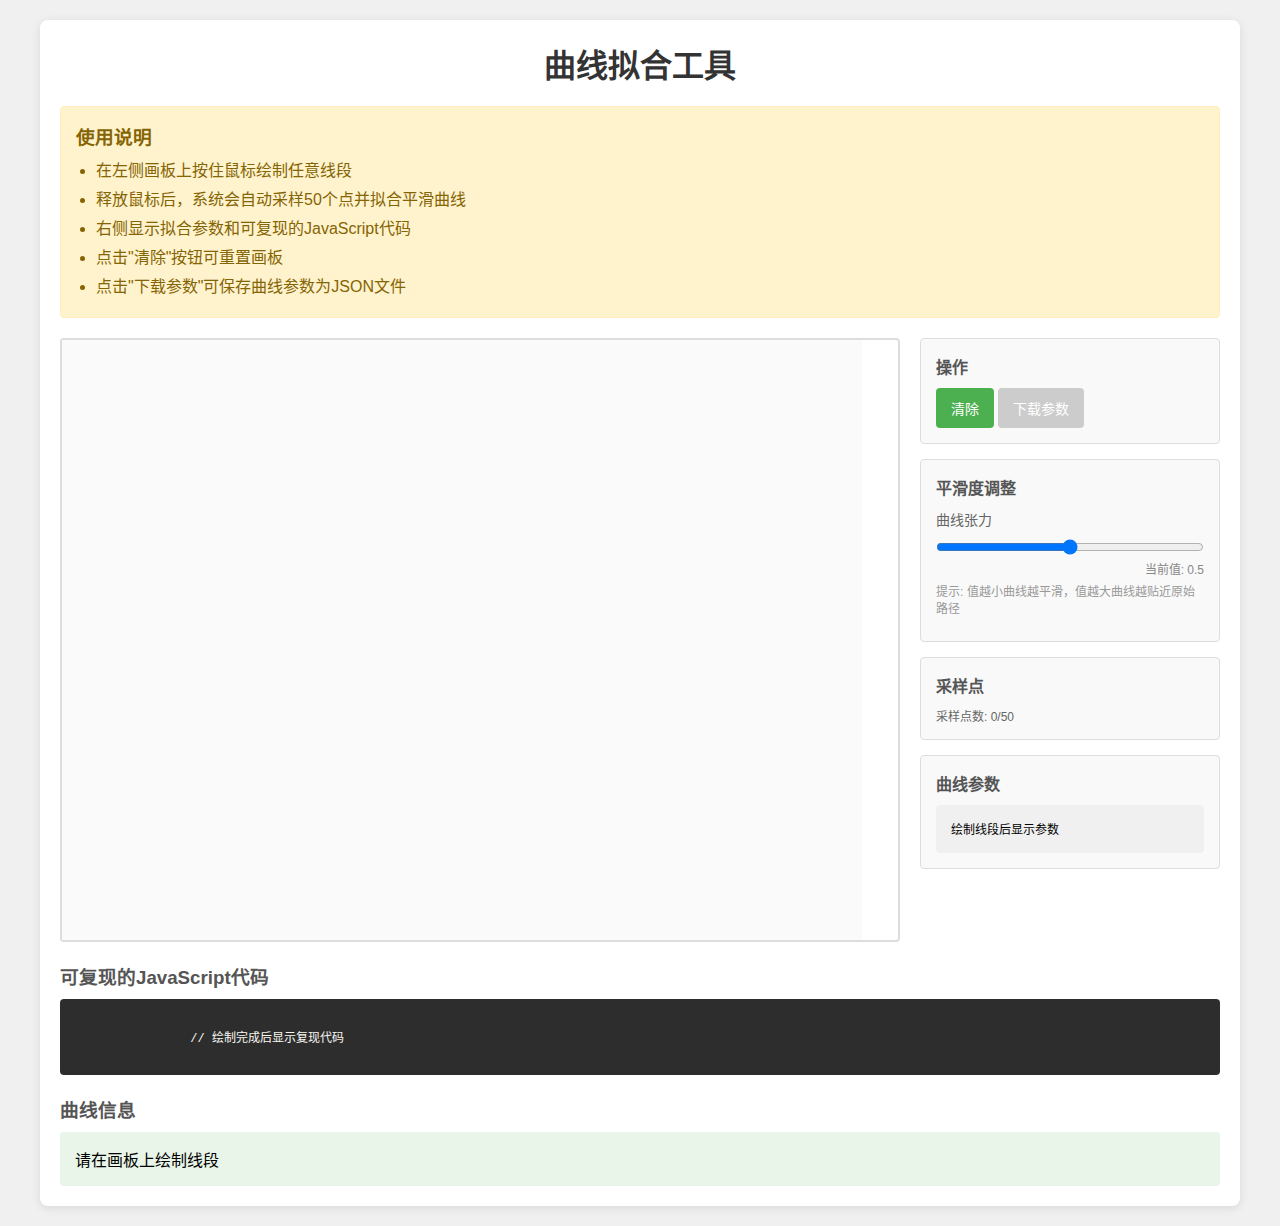
<file: curve-fitter.html>
<!DOCTYPE html>
<html lang="zh-CN">
<head>
    <meta charset="UTF-8">
    <meta name="viewport" content="width=device-width, initial-scale=1.0">
    <title>曲线拟合工具</title>
    <style>
        * {
            margin: 0;
            padding: 0;
            box-sizing: border-box;
        }
        
        body {
            font-family: Arial, sans-serif;
            background-color: #f0f0f0;
            padding: 20px;
        }
        
        .container {
            max-width: 1200px;
            margin: 0 auto;
            background-color: white;
            padding: 20px;
            border-radius: 8px;
            box-shadow: 0 2px 10px rgba(0,0,0,0.1);
        }
        
        h1 {
            text-align: center;
            margin-bottom: 20px;
            color: #333;
        }
        
        .main-content {
            display: flex;
            gap: 20px;
            margin-bottom: 20px;
        }
        
        .canvas-container {
            flex: 1;
            border: 2px solid #ddd;
            border-radius: 4px;
            background-color: white;
        }
        
        #canvas {
            display: block;
            cursor: crosshair;
            background-color: #fafafa;
        }
        
        .controls {
            width: 300px;
            display: flex;
            flex-direction: column;
            gap: 15px;
        }
        
        .control-group {
            background-color: #f9f9f9;
            padding: 15px;
            border-radius: 4px;
            border: 1px solid #ddd;
        }
        
        .control-group h3 {
            margin-bottom: 10px;
            color: #555;
            font-size: 16px;
        }
        
        .slider-group {
            margin: 10px 0;
        }
        
        .slider-group label {
            display: block;
            margin-bottom: 5px;
            font-size: 14px;
            color: #666;
        }
        
        input[type="range"] {
            width: 100%;
            margin: 5px 0;
        }
        
        .slider-value {
            font-size: 12px;
            color: #888;
            text-align: right;
        }
        
        button {
            padding: 10px 15px;
            background-color: #4CAF50;
            color: white;
            border: none;
            border-radius: 4px;
            cursor: pointer;
            font-size: 14px;
            transition: background-color 0.3s;
        }
        
        button:hover {
            background-color: #45a049;
        }
        
        button:disabled {
            background-color: #cccccc;
            cursor: not-allowed;
        }
        
        .params {
            background-color: #f0f0f0;
            padding: 15px;
            border-radius: 4px;
            margin-top: 10px;
            max-height: 300px;
            overflow-y: auto;
            font-family: monospace;
            font-size: 12px;
        }
        
        .result {
            margin-top: 20px;
        }
        
        .result h3 {
            margin-bottom: 10px;
            color: #555;
        }
        
        .sample-points {
            margin-top: 10px;
            font-size: 12px;
            color: #666;
        }
        
        .curve-info {
            background-color: #e8f5e8;
            padding: 15px;
            border-radius: 4px;
            margin-top: 10px;
        }
        
        .code-block {
            background-color: #2d2d2d;
            color: #f8f8f2;
            padding: 15px;
            border-radius: 4px;
            margin-top: 10px;
            font-family: 'Courier New', monospace;
            font-size: 12px;
            overflow-x: auto;
            white-space: pre-wrap;
            word-wrap: break-word;
        }
        
        .instructions {
            background-color: #fff3cd;
            padding: 15px;
            border-radius: 4px;
            margin-bottom: 20px;
            border: 1px solid #ffeeba;
        }
        
        .instructions h3 {
            margin-bottom: 8px;
            color: #856404;
        }
        
        .instructions ul {
            margin-left: 20px;
            color: #856404;
        }
        
        .instructions li {
            margin-bottom: 5px;
        }
    </style>
</head>
<body>
    <div class="container">
        <h1>曲线拟合工具</h1>
        
        <div class="instructions">
            <h3>使用说明</h3>
            <ul>
                <li>在左侧画板上按住鼠标绘制任意线段</li>
                <li>释放鼠标后，系统会自动采样50个点并拟合平滑曲线</li>
                <li>右侧显示拟合参数和可复现的JavaScript代码</li>
                <li>点击"清除"按钮可重置画板</li>
                <li>点击"下载参数"可保存曲线参数为JSON文件</li>
            </ul>
        </div>
        
        <div class="main-content">
            <div class="canvas-container">
                <canvas id="canvas" width="800" height="600"></canvas>
            </div>
            
            <div class="controls">
                <div class="control-group">
                    <h3>操作</h3>
                    <button id="clearBtn">清除</button>
                    <button id="downloadBtn" disabled>下载参数</button>
                </div>
                
                <div class="control-group">
                    <h3>平滑度调整</h3>
                    <div class="slider-group">
                        <label for="tensionSlider">曲线张力</label>
                        <input type="range" id="tensionSlider" min="0" max="1" step="0.1" value="0.5">
                        <div class="slider-value">当前值: <span id="tensionValue">0.5</span></div>
                        <div style="font-size: 12px; color: #999; margin-top: 5px;">
                            提示: 值越小曲线越平滑，值越大曲线越贴近原始路径
                        </div>
                    </div>
                </div>
                
                <div class="control-group">
                    <h3>采样点</h3>
                    <div id="sampleInfo" class="sample-points">
                        采样点数: 0/50
                    </div>
                </div>
                
                <div class="control-group">
                    <h3>曲线参数</h3>
                    <div id="curveParams" class="params">
                        绘制线段后显示参数
                    </div>
                </div>
            </div>
        </div>
        
        <div class="result">
            <h3>可复现的JavaScript代码</h3>
            <div id="jsCode" class="code-block">
                // 绘制完成后显示复现代码
            </div>
        </div>
        
        <div class="result">
            <h3>曲线信息</h3>
            <div id="curveInfo" class="curve-info">
                请在画板上绘制线段
            </div>
        </div>
    </div>
    
    <script>
        // Canvas相关变量
        const canvas = document.getElementById('canvas');
        const ctx = canvas.getContext('2d');
        let isDrawing = false;
        let points = [];
        let sampledPoints = [];
        let bezierCurve = null;
        let tension = 0.5; // 曲线张力参数
        
        // 控制按钮
        const clearBtn = document.getElementById('clearBtn');
        const downloadBtn = document.getElementById('downloadBtn');
        const tensionSlider = document.getElementById('tensionSlider');
        const tensionValue = document.getElementById('tensionValue');
        
        // 结果显示区域
        const sampleInfo = document.getElementById('sampleInfo');
        const curveParams = document.getElementById('curveParams');
        const jsCode = document.getElementById('jsCode');
        const curveInfo = document.getElementById('curveInfo');
        
        // 初始化Canvas
        function initCanvas() {
            ctx.lineWidth = 2;
            ctx.strokeStyle = '#000000';
            ctx.fillStyle = '#fafafa';
            ctx.fillRect(0, 0, canvas.width, canvas.height);
        }
        
        // 绘制点
        function drawPoint(x, y, color = '#ff0000', radius = 3) {
            ctx.beginPath();
            ctx.arc(x, y, radius, 0, Math.PI * 2);
            ctx.fillStyle = color;
            ctx.fill();
        }
        
        // 绘制线段
        function drawLine(pointsArray, color = '#000000', lineWidth = 2) {
            if (pointsArray.length < 2) return;
            
            ctx.beginPath();
            ctx.moveTo(pointsArray[0].x, pointsArray[0].y);
            for (let i = 1; i < pointsArray.length; i++) {
                ctx.lineTo(pointsArray[i].x, pointsArray[i].y);
            }
            ctx.strokeStyle = color;
            ctx.lineWidth = lineWidth;
            ctx.stroke();
        }
        
        // 采样点函数
        function samplePoints(inputPoints, numSamples = 50) {
            if (inputPoints.length < 2) return [];
            
            // 计算总长度
            let totalLength = 0;
            for (let i = 1; i < inputPoints.length; i++) {
                const dx = inputPoints[i].x - inputPoints[i-1].x;
                const dy = inputPoints[i].y - inputPoints[i-1].y;
                totalLength += Math.sqrt(dx * dx + dy * dy);
            }
            
            const sampleDistance = totalLength / (numSamples - 1);
            const sampled = [inputPoints[0]];
            let currentDistance = 0;
            let lastPoint = inputPoints[0];
            
            for (let i = 1; i < inputPoints.length; i++) {
                const currentPoint = inputPoints[i];
                const dx = currentPoint.x - lastPoint.x;
                const dy = currentPoint.y - lastPoint.y;
                const segmentLength = Math.sqrt(dx * dx + dy * dy);
                
                if (currentDistance + segmentLength >= sampleDistance) {
                    const ratio = (sampleDistance - currentDistance) / segmentLength;
                    const x = lastPoint.x + dx * ratio;
                    const y = lastPoint.y + dy * ratio;
                    sampled.push({x, y});
                    currentDistance = 0;
                    lastPoint = {x, y};
                    i--;
                } else {
                    currentDistance += segmentLength;
                    lastPoint = currentPoint;
                }
                
                if (sampled.length >= numSamples) break;
            }
            
            // 确保最后一个点被包含
            if (sampled.length < numSamples && inputPoints.length > 0) {
                sampled.push(inputPoints[inputPoints.length - 1]);
            }
            
            // 如果采样点不足，进行补充
            while (sampled.length < numSamples) {
                sampled.push(sampled[sampled.length - 1]);
            }
            
            return sampled;
        }
        
        // Catmull-Rom样条转贝塞尔曲线控制点
        function catmullRomToBezier(p0, p1, p2, p3) {
            const cp1x = p1.x + (p2.x - p0.x) * tension / 3;
            const cp1y = p1.y + (p2.y - p0.y) * tension / 3;
            
            const cp2x = p2.x - (p3.x - p1.x) * tension / 3;
            const cp2y = p2.y - (p3.y - p1.y) * tension / 3;
            
            return [
                p1,
                {x: cp1x, y: cp1y},
                {x: cp2x, y: cp2y},
                p2
            ];
        }
        
        // 贝塞尔曲线拟合（使用Catmull-Rom样条平滑）
        function fitBezierCurve(points) {
            if (points.length < 2) return null;
            
            // 使用三次贝塞尔曲线拟合
            const curves = [];
            
            // 如果只有两个点，直接生成一条贝塞尔曲线
            if (points.length === 2) {
                const p0 = points[0];
                const p3 = points[1];
                const midX = (p0.x + p3.x) / 2;
                const p1 = {x: midX, y: p0.y};
                const p2 = {x: midX, y: p3.y};
                curves.push([p0, p1, p2, p3]);
            } else {
                // 使用Catmull-Rom样条生成平滑曲线
                // 添加首尾控制点以获得更好的边界效果
                const extendedPoints = [
                    {x: 2 * points[0].x - points[1].x, y: 2 * points[0].y - points[1].y}, // 虚拟起点
                    ...points,
                    {x: 2 * points[points.length - 1].x - points[points.length - 2].x, y: 2 * points[points.length - 1].y - points[points.length - 2].y} // 虚拟终点
                ];
                
                for (let i = 1; i < extendedPoints.length - 2; i++) {
                    const p0 = extendedPoints[i - 1];
                    const p1 = extendedPoints[i];
                    const p2 = extendedPoints[i + 1];
                    const p3 = extendedPoints[i + 2];
                    
                    const bezierCurve = catmullRomToBezier(p0, p1, p2, p3);
                    curves.push(bezierCurve);
                }
            }
            
            return curves;
        }
        
        // 绘制贝塞尔曲线
        function drawBezierCurve(curves, color = '#0000ff', lineWidth = 3) {
            ctx.beginPath();
            ctx.moveTo(curves[0][0].x, curves[0][0].y);
            
            for (const curve of curves) {
                const [p0, p1, p2, p3] = curve;
                ctx.bezierCurveTo(p1.x, p1.y, p2.x, p2.y, p3.x, p3.y);
            }
            
            ctx.strokeStyle = color;
            ctx.lineWidth = lineWidth;
            ctx.stroke();
        }
        
        // 生成可复现的JS代码
        function generateJSCode(curves) {
            if (!curves || curves.length === 0) return '';
            
            let code = `// 复现曲线的JavaScript代码
const canvas = document.getElementById('your-canvas-id');
const ctx = canvas.getContext('2d');

// 绘制拟合的贝塞尔曲线
function drawCurve() {
    ctx.beginPath();
    ctx.moveTo(${curves[0][0].x.toFixed(2)}, ${curves[0][0].y.toFixed(2)});
    
`;
            
    for (const curve of curves) {
        const [p0, p1, p2, p3] = curve;
        code += `    ctx.bezierCurveTo(${p1.x.toFixed(2)}, ${p1.y.toFixed(2)}, ${p2.x.toFixed(2)}, ${p2.y.toFixed(2)}, ${p3.x.toFixed(2)}, ${p3.y.toFixed(2)});
`;
    }
    
    code += `    
    ctx.strokeStyle = '#0000ff';
    ctx.lineWidth = 3;
    ctx.stroke();
}

// 调用绘制函数
drawCurve();`;
    
    return code;
}
        
        // 生成曲线参数
        function generateCurveParams(sampledPoints, curves) {
            const params = {
                samplePoints: sampledPoints.map(p => ({x: p.x.toFixed(2), y: p.y.toFixed(2)})),
                bezierCurves: curves.map(curve => {
                    return curve.map(p => ({x: p.x.toFixed(2), y: p.y.toFixed(2)}));
                }),
                totalPoints: sampledPoints.length,
                totalCurves: curves.length
            };
            
            return JSON.stringify(params, null, 2);
        }
        
        // 下载参数
        function downloadParams() {
            if (!bezierCurve) return;
            
            const params = generateCurveParams(sampledPoints, bezierCurve);
            const blob = new Blob([params], {type: 'application/json'});
            const url = URL.createObjectURL(blob);
            const a = document.createElement('a');
            a.href = url;
            a.download = 'curve-params.json';
            a.click();
            URL.revokeObjectURL(url);
        }
        
        // 更新UI显示
        function updateUI() {
            if (sampledPoints.length > 0) {
                sampleInfo.textContent = `采样点数: ${sampledPoints.length}/50`;
            }
            
            if (bezierCurve) {
                const params = generateCurveParams(sampledPoints, bezierCurve);
                curveParams.textContent = params;
                
                const code = generateJSCode(bezierCurve);
                jsCode.textContent = code;
                
                curveInfo.innerHTML = `
                    <strong>曲线信息:</strong><br>
                    - 采样点数量: ${sampledPoints.length}<br>
                    - 贝塞尔曲线段数: ${bezierCurve.length}<br>
                    - 总控制点数量: ${bezierCurve.length * 4}<br>
                    - 曲线类型: 三次贝塞尔曲线
                `;
                
                downloadBtn.disabled = false;
            }
        }
        
        // 清除画布
        function clearCanvas() {
            points = [];
            sampledPoints = [];
            bezierCurve = null;
            initCanvas();
            
            sampleInfo.textContent = '采样点数: 0/50';
            curveParams.textContent = '绘制线段后显示参数';
            jsCode.textContent = '// 绘制完成后显示复现代码';
            curveInfo.textContent = '请在画板上绘制线段';
            downloadBtn.disabled = true;
        }
        
        // 鼠标事件处理
        canvas.addEventListener('mousedown', (e) => {
            isDrawing = true;
            const rect = canvas.getBoundingClientRect();
            const x = e.clientX - rect.left;
            const y = e.clientY - rect.top;
            points = [{x, y}];
            drawPoint(x, y);
        });
        
        canvas.addEventListener('mousemove', (e) => {
            if (!isDrawing) return;
            
            const rect = canvas.getBoundingClientRect();
            const x = e.clientX - rect.left;
            const y = e.clientY - rect.top;
            
            points.push({x, y});
            drawLine(points);
        });
        
        canvas.addEventListener('mouseup', () => {
            if (!isDrawing) return;
            isDrawing = false;
            
            // 采样50个点
            sampledPoints = samplePoints(points, 50);
            
            // 绘制采样点
            sampledPoints.forEach(point => {
                drawPoint(point.x, point.y, '#00ff00', 2);
            });
            
            // 拟合贝塞尔曲线
            bezierCurve = fitBezierCurve(sampledPoints);
            
            // 绘制贝塞尔曲线
            if (bezierCurve) {
                drawBezierCurve(bezierCurve);
            }
            
            // 更新UI
            updateUI();
        });
        
        canvas.addEventListener('mouseleave', () => {
            isDrawing = false;
        });
        
        // 重绘曲线（用于调整张力时）
        function redrawCurve() {
            if (sampledPoints.length === 0) return;
            
            // 清空画布并重新绘制原始路径
            initCanvas();
            drawLine(points);
            
            // 绘制采样点
            sampledPoints.forEach(point => {
                drawPoint(point.x, point.y, '#00ff00', 2);
            });
            
            // 重新拟合贝塞尔曲线
            bezierCurve = fitBezierCurve(sampledPoints);
            
            // 绘制贝塞尔曲线
            if (bezierCurve) {
                drawBezierCurve(bezierCurve);
            }
            
            // 更新UI
            updateUI();
        }
        
        // 张力滑块事件处理
        tensionSlider.addEventListener('input', (e) => {
            tension = parseFloat(e.target.value);
            tensionValue.textContent = tension.toFixed(1);
            redrawCurve();
        });
        
        // 按钮事件
        clearBtn.addEventListener('click', clearCanvas);
        downloadBtn.addEventListener('click', downloadParams);
        
        // 初始化
        initCanvas();
    </script>
</body>
</html>
</file>
<file: styles.css>
* {
    margin: 0;
    padding: 0;
    box-sizing: border-box;
}

body {
    font-family: 'Arial', sans-serif;
    background-color: #f5f5f5;
    color: #333;
}

.container {
    max-width: 1200px;
    margin: 20px auto;
    padding: 20px;
    background-color: white;
    border-radius: 8px;
    box-shadow: 0 2px 10px rgba(0, 0, 0, 0.1);
}

h1 {
    text-align: center;
    color: #2c3e50;
    margin-bottom: 20px;
}

.input-section {
    margin-bottom: 20px;
    padding: 20px;
    background-color: #f9f9f9;
    border-radius: 8px;
}

.input-group {
    margin-bottom: 15px;
}

.input-group label {
    display: block;
    margin-bottom: 5px;
    font-weight: bold;
    color: #555;
}

#document-text {
    width: 100%;
    height: 100px;
    padding: 10px;
    border: 1px solid #ddd;
    border-radius: 4px;
    resize: vertical;
    font-size: 14px;
    font-family: 'Arial', sans-serif;
}

#annotation-input {
    width: 100%;
    padding: 10px;
    border: 1px solid #ddd;
    border-radius: 4px;
    font-size: 14px;
    font-family: 'Courier New', monospace;
}

button {
    padding: 10px 20px;
    margin-right: 10px;
    margin-bottom: 10px;
    border: none;
    border-radius: 4px;
    font-size: 14px;
    cursor: pointer;
    transition: all 0.3s;
}

/* 标注类型按钮 */
.annotation-types {
    margin-bottom: 15px;
    padding: 10px;
    background-color: #f0f0f0;
    border-radius: 4px;
}

.annotation-types label {
    margin-right: 10px;
    font-weight: bold;
}

.type-btn {
    background-color: #e0e0e0;
    color: #333;
    border: 2px solid transparent;
}

.type-btn:hover {
    background-color: #d0d0d0;
}

.type-btn.active {
    background-color: #3498db;
    color: white;
    border-color: #2980b9;
}

/* 右键菜单样式 */
#context-menu {
    display: none;
    position: absolute;
    background-color: white;
    border: 1px solid #ccc;
    border-radius: 4px;
    box-shadow: 0 2px 10px rgba(0, 0, 0, 0.1);
    z-index: 1000;
    min-width: 120px;
    overflow: hidden;
}

.menu-item {
    padding: 8px 12px;
    cursor: pointer;
    font-size: 14px;
    color: #333;
    transition: background-color 0.2s;
}

.menu-item:hover {
    background-color: #f0f0f0;
}

.menu-item:active {
    background-color: #e0e0e0;
}

/* 操作按钮 */
.action-buttons {
    margin-top: 15px;
}

#execute-btn {
    background-color: #3498db;
    color: white;
}

#execute-btn:hover {
    background-color: #2980b9;
}

#clear-btn {
    background-color: #e74c3c;
    color: white;
}

#clear-btn:hover {
    background-color: #c0392b;
}

.preview-section {
    border: 1px solid #ddd;
    border-radius: 8px;
    overflow: hidden;
    min-height: 200px;
    margin-top: 20px;
}

/* 预览容器，用于并排布局 */
.preview-container {
    display: flex;
    gap: 20px;
    padding: 20px;
    background-color: white;
}

/* 预览面板样式 */
.preview-panel {
    flex: 1;
    border: 1px solid #ddd;
    border-radius: 8px;
    overflow: hidden;
    background-color: white;
    position: relative; /* 添加相对定位，使内部绝对定位元素相对于此定位 */
}

/* 预览面板标题 */
.preview-panel h3 {
    margin: 0;
    padding: 10px;
    background-color: #f5f5f5;
    border-bottom: 1px solid #ddd;
    font-size: 16px;
    color: #333;
}

/* 左侧标注面板 */
.annotation-panel {
    position: relative;
}

/* 右侧输出面板 */
.output-panel {
    background-color: #f9f9f9;
}

/* 输出层样式 */
.output-layer {
    padding: 20px;
    background-color: white;
    z-index: 1;
    position: relative;
}

/* 输出内容样式 */
.output-content {
    font-size: 18px;
    line-height: 1.6;
    white-space: pre-wrap;
    word-break: break-word;
    margin: 0;
    padding: 10px;
    background-color: white;
    border: 1px solid #f0f0f0;
    border-radius: 4px;
    min-height: 150px;
}

.document-layer {
    padding: 20px;
    background-color: white;
    z-index: 1;
    position: relative;
}

.text-content {
    font-size: 18px;
    line-height: 1.6;
    white-space: pre-wrap;
    word-break: break-word;
    position: relative;
    margin: 0;
    padding: 10px;
    user-select: text;
    cursor: text;
    -webkit-user-select: text;
    -moz-user-select: text;
    -ms-user-select: text;
    outline: none;
}

/* 光标样式 */
.cursor {
    position: absolute;
    width: 2px;
    height: 1.2em;
    background-color: #000;
    animation: blink 1s infinite;
    z-index: 100;
}

/* 光标闪烁动画 */
@keyframes blink {
    0%, 50% {
        opacity: 1;
    }
    51%, 100% {
        opacity: 0;
    }
}

/* 自定义多选高亮样式 */
.custom-selection {
    background-color: rgba(52, 152, 219, 0.3); /* 深蓝色半透明 */
    border-radius: 2px;
    cursor: text;
}

/* 禁用默认选择样式，只显示自定义高亮 */
.text-content::selection {
    background-color: transparent;
}

.text-content::-moz-selection {
    background-color: transparent;
}

.text-content::-webkit-selection {
    background-color: transparent;
}

.annotation-layer {
    position: absolute;
    top: 0;
    left: 0;
    width: 100%;
    height: 100%;
    background-color: transparent;
    z-index: 2;
    pointer-events: none;
}
</file>
